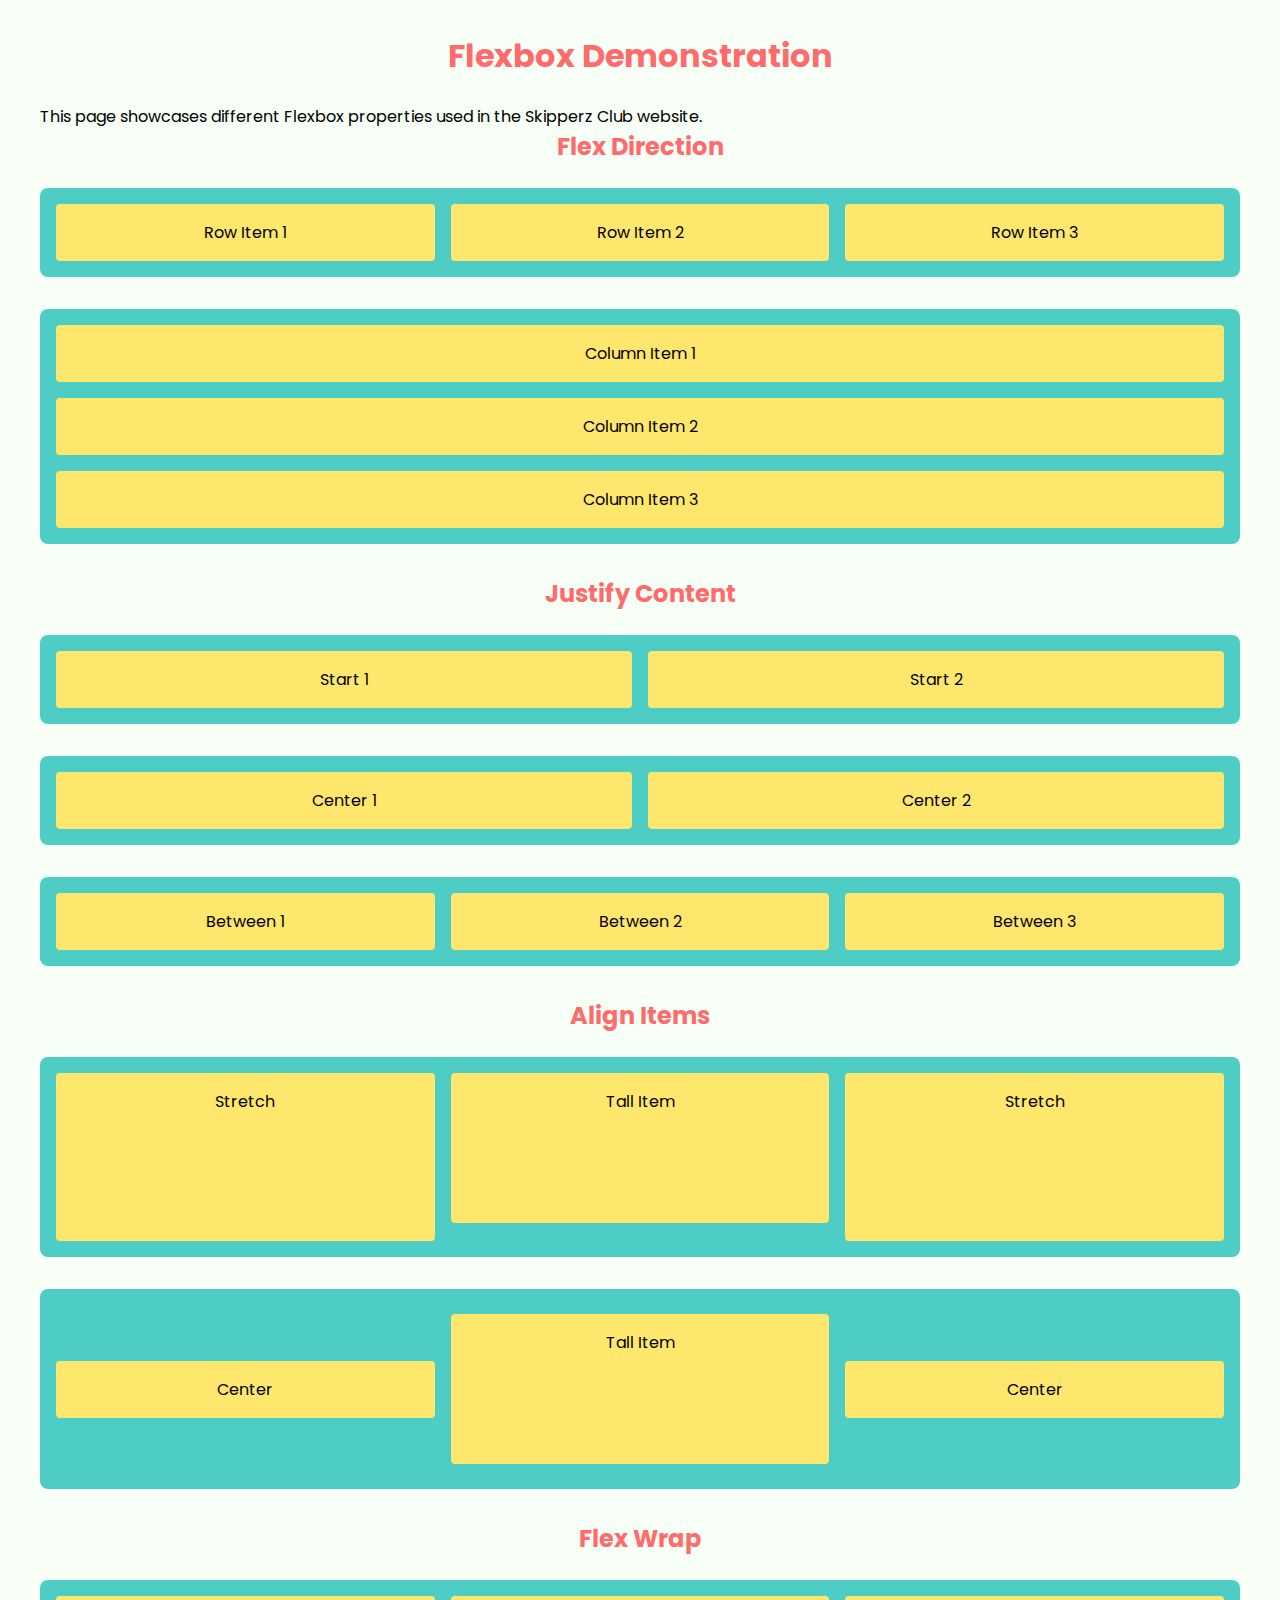
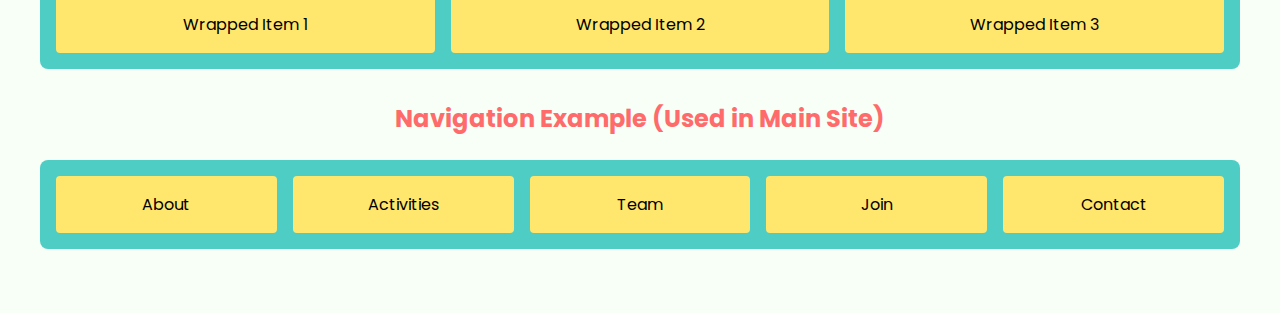
<file: flexbox.html>
<!DOCTYPE html>
<html lang="en">
<head>
  <meta charset="UTF-8">
  <meta name="viewport" content="width=device-width, initial-scale=1.0">
  <title>Flexbox Demo - Skipperz Club</title>
  <link href="https://fonts.googleapis.com/css2?family=Poppins:wght@400;600;700&display=swap" rel="stylesheet">
  <style>
    :root {
      --primary-color: #ff6b6b;
      --secondary-color: #4ecdc4;
      --accent-color: #ffe66d;
      --dark-color: #292f36;
      --light-color: #f7fff7;
    }
    
    * {
      margin: 0;
      padding: 0;
      box-sizing: border-box;
    }
    
    body {
      font-family: 'Poppins', sans-serif;
      background-color: var(--light-color);
      padding: 2rem;
    }
    
    h1, h2 {
      color: var(--primary-color);
      margin-bottom: 1.5rem;
      text-align: center;
    }
    
    .container {
      max-width: 1200px;
      margin: 0 auto;
    }
    
    /* Flexbox Examples */
    .flex-container {
      display: flex;
      background-color: var(--secondary-color);
      padding: 1rem;
      border-radius: 8px;
      margin-bottom: 2rem;
      gap: 1rem;
    }
    
    .flex-item {
      background-color: var(--accent-color);
      padding: 1rem;
      border-radius: 4px;
      text-align: center;
      flex: 1;
    }
    
    /* Different Flex Directions */
    .flex-row {
      flex-direction: row;
    }
    
    .flex-column {
      flex-direction: column;
    }
    
    .flex-wrap {
      flex-wrap: wrap;
    }
    
    /* Justify Content Examples */
    .justify-start {
      justify-content: flex-start;
    }
    
    .justify-center {
      justify-content: center;
    }
    
    .justify-end {
      justify-content: flex-end;
    }
    
    .justify-between {
      justify-content: space-between;
    }
    
    .justify-around {
      justify-content: space-around;
    }
    
    /* Align Items Examples */
    .align-stretch {
      align-items: stretch;
      height: 200px;
    }
    
    .align-start {
      align-items: flex-start;
      height: 200px;
    }
    
    .align-center {
      align-items: center;
      height: 200px;
    }
    
    .align-end {
      align-items: flex-end;
      height: 200px;
    }
    
    .tall-item {
      height: 150px;
    }
    
    /* Responsive Flexbox */
    @media (max-width: 768px) {
      .flex-container {
        flex-direction: column;
      }
    }
  </style>
</head>
<body>
  <div class="container">
    <h1>Flexbox Demonstration</h1>
    <p>This page showcases different Flexbox properties used in the Skipperz Club website.</p>
    
    <h2>Flex Direction</h2>
    <div class="flex-container flex-row">
      <div class="flex-item">Row Item 1</div>
      <div class="flex-item">Row Item 2</div>
      <div class="flex-item">Row Item 3</div>
    </div>
    
    <div class="flex-container flex-column">
      <div class="flex-item">Column Item 1</div>
      <div class="flex-item">Column Item 2</div>
      <div class="flex-item">Column Item 3</div>
    </div>
    
    <h2>Justify Content</h2>
    <div class="flex-container justify-start">
      <div class="flex-item">Start 1</div>
      <div class="flex-item">Start 2</div>
    </div>
    
    <div class="flex-container justify-center">
      <div class="flex-item">Center 1</div>
      <div class="flex-item">Center 2</div>
    </div>
    
    <div class="flex-container justify-between">
      <div class="flex-item">Between 1</div>
      <div class="flex-item">Between 2</div>
      <div class="flex-item">Between 3</div>
    </div>
    
    <h2>Align Items</h2>
    <div class="flex-container align-stretch">
      <div class="flex-item">Stretch</div>
      <div class="flex-item tall-item">Tall Item</div>
      <div class="flex-item">Stretch</div>
    </div>
    
    <div class="flex-container align-center">
      <div class="flex-item">Center</div>
      <div class="flex-item tall-item">Tall Item</div>
      <div class="flex-item">Center</div>
    </div>
    
    <h2>Flex Wrap</h2>
    <div class="flex-container flex-wrap">
      <div class="flex-item" style="min-width: 300px;">Wrapped Item 1</div>
      <div class="flex-item" style="min-width: 300px;">Wrapped Item 2</div>
      <div class="flex-item" style="min-width: 300px;">Wrapped Item 3</div>
    </div>
    
    <h2>Navigation Example (Used in Main Site)</h2>
    <nav class="flex-container justify-center">
      <div class="flex-item">About</div>
      <div class="flex-item">Activities</div>
      <div class="flex-item">Team</div>
      <div class="flex-item">Join</div>
      <div class="flex-item">Contact</div>
    </nav>
  </div>
</body>
</html>
</file>
